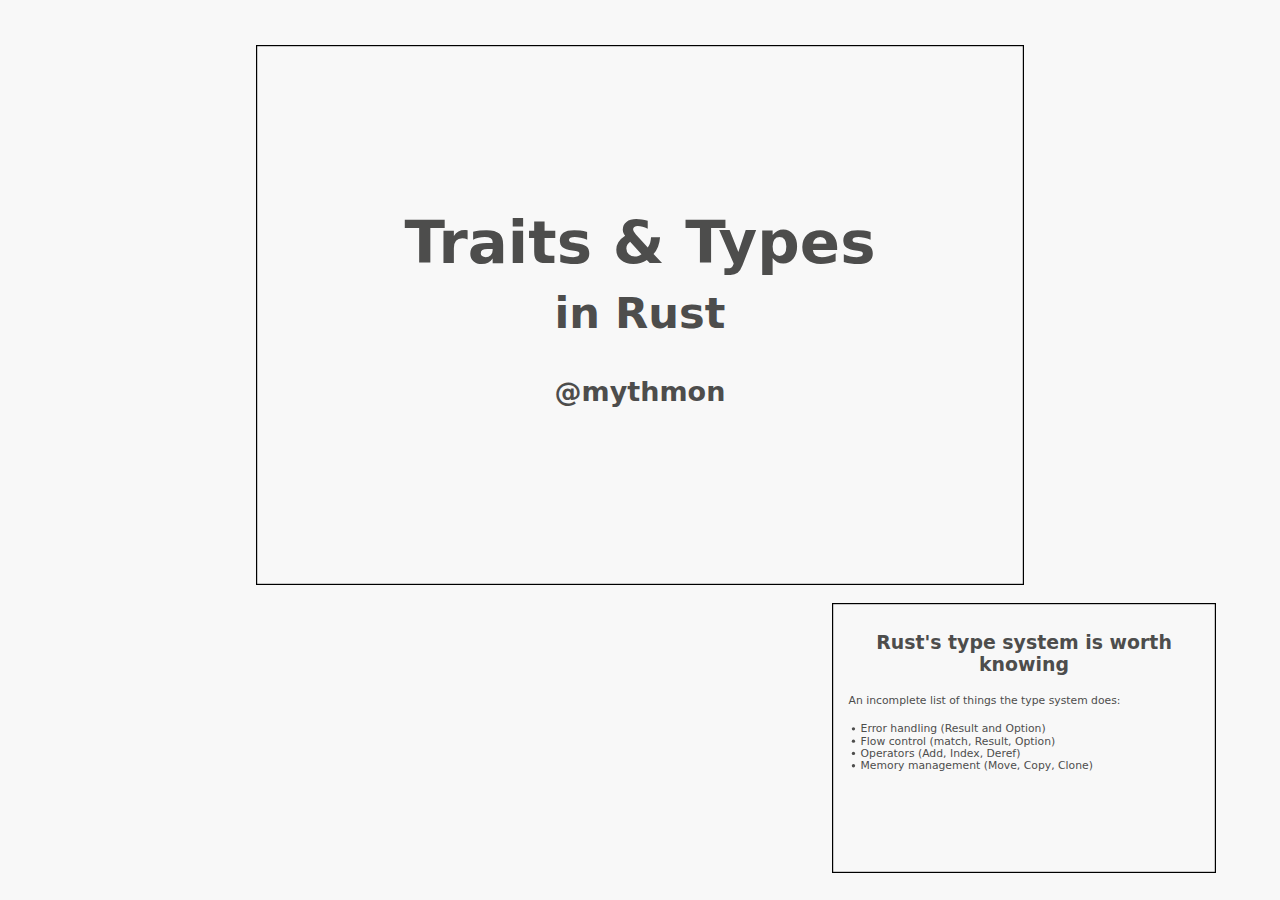
<file: rust-types-and-traits/presenter.html>
<html>
  <head>
    <meta charset="utf8"/>
    <link rel="stylesheet" href="css/lib/tomorrow.css"/>
    <link rel="stylesheet" href="css/slides.css"/>
    <link rel="stylesheet" href="css/presenter.css"/>
  </head>
  <body>
    <div data-slides="slides.md"></div>

    <script src="js/lib/marked.min.js"></script>
    <script src="js/lib/highlight.pack.js"></script>
    <script src="js/driver.js"></script>
    <script src="js/presenter.js"></script>
  </body>
</html>
</file>
<file: rust-types-and-traits/css/lib/tomorrow.css>
/* http://jmblog.github.com/color-themes-for-google-code-highlightjs */

/* Tomorrow Comment */
.hljs-comment,
.hljs-quote {
  color: #8e908c;
}

/* Tomorrow Red */
.hljs-variable,
.hljs-template-variable,
.hljs-tag,
.hljs-name,
.hljs-selector-id,
.hljs-selector-class,
.hljs-regexp,
.hljs-deletion {
  color: #c82829;
}

/* Tomorrow Orange */
.hljs-number,
.hljs-built_in,
.hljs-builtin-name,
.hljs-literal,
.hljs-type,
.hljs-params,
.hljs-meta,
.hljs-link {
  color: #f5871f;
}

/* Tomorrow Yellow */
.hljs-attribute {
  color: #eab700;
}

/* Tomorrow Green */
.hljs-string,
.hljs-symbol,
.hljs-bullet,
.hljs-addition {
  color: #718c00;
}

/* Tomorrow Blue */
.hljs-title,
.hljs-section {
  color: #4271ae;
}

/* Tomorrow Purple */
.hljs-keyword,
.hljs-selector-tag {
  color: #8959a8;
}

.hljs {
  display: block;
  overflow-x: auto;
  background: white;
  color: #4d4d4c;
  padding: 0.5em;
}

.hljs-emphasis {
  font-style: italic;
}

.hljs-strong {
  font-weight: bold;
}
</file>
<file: rust-types-and-traits/css/slides.css>
.hljs {
  background: #f8f8f8;
  padding: 0;
}

body {
  background: #f8f8f8;
  color: #4d4d4c;
  margin: 0;
  padding: 0;
  overflow-x: hidden;
  font-family: 'DejaVu Sans', sans;
  font-size: 4vh;
  font-size: 4vh;
  font-weight: 100;
}

section {
  position: absolute;
  left: 0;
  right: 0;
  display: none;
  width: 100vw;
  margin: 0;
  padding: 5vh 4vw;
  box-sizing: border-box;

  /* top aligned */
  top: 0;
  bottom: 0;
  height: 100vh;
}

section.current {
  display: block;
}

section.title {
  padding-top: 25vh;
}

blockquote {
  display: none;
}

blockquote.not-note {
  display: block;
  font-size: 1.5em;
  font-family: serif;
  border-left: 0.75vw solid #cca;
  padding: 1vh 2vw 3vh;
  margin: 0 20vw 0 15vw;
  background-color: #ffd;
  box-shadow: 0.5vmin 0.25vmin 1vmin rgba(0, 0, 0, 0.5);
}

blockquote.not-note cite {
  display: block;
  text-align: right;
}

blockquote.not-note cite:before {
  content: "—";
}

h1 {
  width: 100%;
  text-align: center;
  font-size: 7vh;
  margin: 5vh 0 7vh;
}

.title h1 {
  font-size: 11vh;
}

h2 {
  width: 100%;
  text-align: center;
  font-size: 5vh;
  margin: 1vh 0 7vh;
}

.title h2 {
  font-size: 8vh;
}

h3 {
  width: 100%;
  text-align: center;
  font-size: 3.5vh;
  margin: 1vh 0 7vh;
}

.title h3 {
  font-size: 5vh;
}

h1 + h2 {
  margin-top: -5vh;
}

p {
  margin: 6vh auto;
}

code {
  font-family: 'Fira Code', mono;
}

code.compiler {
  margin-top: 10vh;
  font-family: mono;
  font-size: 0.9em;
  font-style: italic;
  color: #080;
}

img {
  max-width: 50vw;
  max-height: 50vh;
  margin: auto;
  display: block;
}

table {
  margin: 0 auto;
}

table tr td,
table tr th {
  padding: 0.4vh 2vw;
  text-align: left;
}

ul.big {
  font-size: 7vh;
  margin-left: 20vw;
}

ul.big > li {
  margin-top: 5vh;
}

table {
  font-size: 1.3em;
}
</file>
<file: rust-types-and-traits/css/presenter.css>
.current,
.next {
    position: absolute;
    overflow: visible;
    display: block;
    width: 100vw;
    height: 100vh;
    transform-origin: center;
}

.current {
    top: -15vh;
    display: block;
    transform: scale(0.6);
    border: 2px solid black;
}

.current > blockquote:not(.not-note) {
  display: block;
  transform: translate(-40vw, -5vh) scale(1.2);
  transform-origin: top left;
  position: absolute;
  top: 100vh;
  left: 5vw;
}

.next {
    transform: scale(0.3);
    border: 4px solid black;
    top: 32vh;
}

.next {
    left: 30vw;
}
</file>
